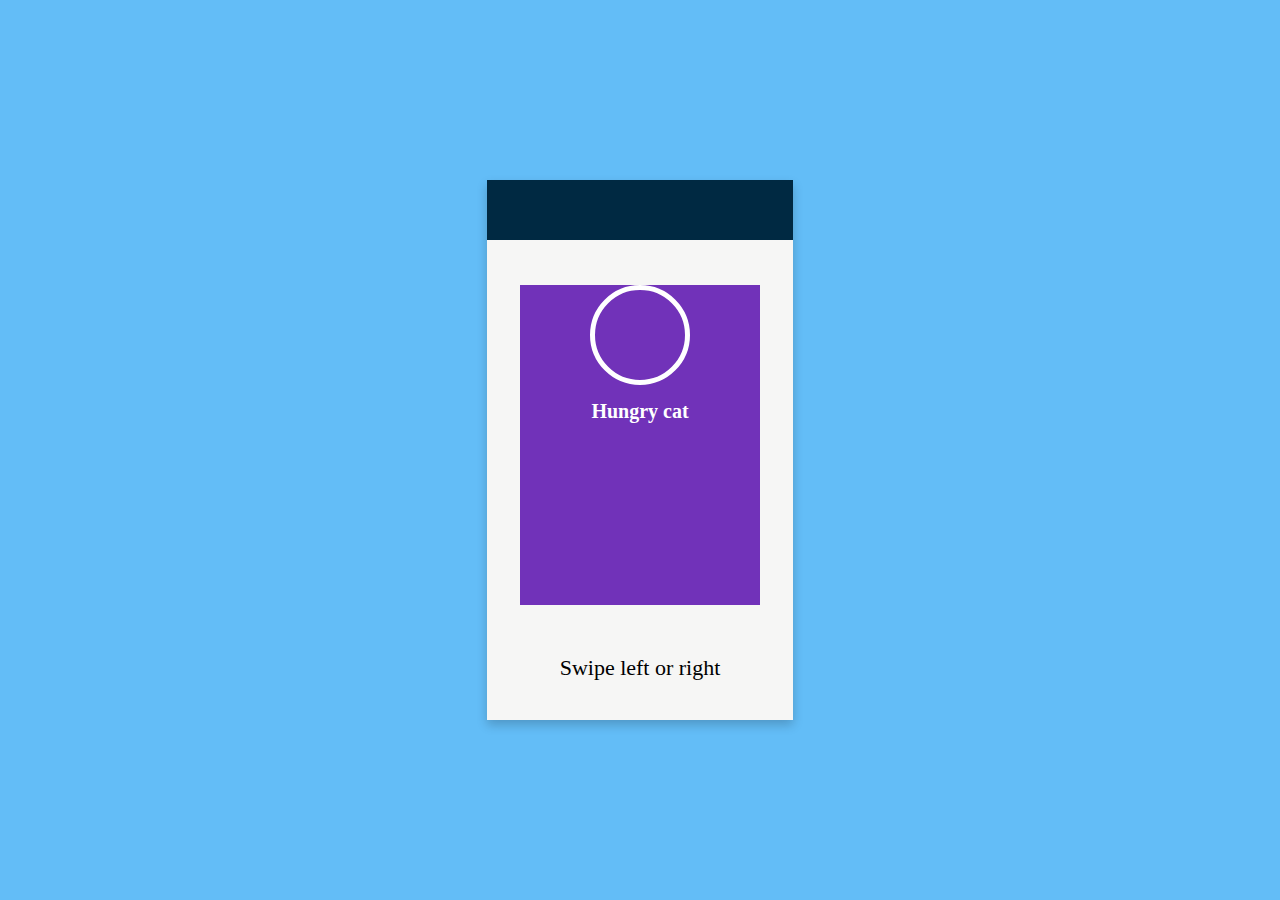
<file: tinder-like-card-swipe-interaction/index.html>
<!DOCTYPE html>
<html lang="en" >

<head>
  <meta charset="UTF-8">
  <title>Tinder-like Card Swipe Interaction</title>
  
  
  
      <link rel="stylesheet" href="./style.css">

  
</head>

<body>

  <div class="demo">
  <header class="demo__header"></header>
  <div class="demo__content">
    <div class="demo__card-cont">
      <div class="demo__card">
        <div class="demo__card__top brown">
          <img src="Burger.jpg" style="height: 100%;width: 100%; object-fit:contain">
        </div>
        <div class="demo__card__choice m--reject"></div>
        <div class="demo__card__choice m--like"></div>
        <div class="demo__card__drag"></div>
      </div>
      <div class="demo__card">
        <div class="demo__card__top purple">
          <div class="demo__card__img"></div>
          <p class="demo__card__name">Hungry cat</p>
        </div>
        <div class="demo__card__choice m--reject"></div>
        <div class="demo__card__choice m--like"></div>
        <div class="demo__card__drag"></div>
      </div>
    </div>
    <p class="demo__tip">Swipe left or right</p>
  </div>
</div>
  <script src='http://cdnjs.cloudflare.com/ajax/libs/jquery/2.1.3/jquery.min.js'></script>

  

    <script  src="./script.js"></script>




</body>

</html>
</file>
<file: tinder-like-card-swipe-interaction/style.css>
*, *:before, *:after {
  box-sizing: border-box;
  margin: 0;
  padding: 0;
}

html, body {
  font-size: 62.5%;
}

body {
  background: #63BDF7;
  overflow: hidden;
}

.demo {
  position: absolute;
  left: 50%;
  top: 50%;
  width: 30.6rem;
  height: 54rem;
  margin-left: -15.3rem;
  margin-top: -27rem;
  background: #F6F6F5;
  box-shadow: 0 0.5rem 1rem rgba(0, 0, 0, 0.2);
}
.demo__header {
  height: 6rem;
  background: #002942;
}
.demo__content {
  overflow: hidden;
  position: relative;
  height: 48rem;
  padding-top: 4.5rem;
  -webkit-user-select: none;
     -moz-user-select: none;
      -ms-user-select: none;
          user-select: none;
}
.demo__card-cont {
  position: relative;
  width: 24rem;
  height: 32rem;
  margin: 0 auto 5rem;
}
.demo__card {
  z-index: 2;
  position: absolute;
  left: 0;
  top: 0;
  width: 100%;
  height: 100%;
  -webkit-transform-origin: 50% 100%;
          transform-origin: 50% 100%;
}
.demo__card.reset {
  transition: -webkit-transform 0.3s;
  transition: transform 0.3s;
  transition: transform 0.3s, -webkit-transform 0.3s;
  -webkit-transform: translateX(0) !important;
          transform: translateX(0) !important;
}
.demo__card.reset .demo__card__choice {
  transition: opacity 0.3s;
  opacity: 0 !important;
}
.demo__card.inactive {
  transition: -webkit-transform 0.3s;
  transition: transform 0.3s;
  transition: transform 0.3s, -webkit-transform 0.3s;
}
.demo__card.to-left {
  -webkit-transform: translateX(-30rem) rotate(-30deg) !important;
          transform: translateX(-30rem) rotate(-30deg) !important;
}
.demo__card.to-right {
  -webkit-transform: translate(30rem) rotate(30deg) !important;
          transform: translate(30rem) rotate(30deg) !important;
}
.demo__card.below {
  z-index: 1;
}
.demo__card__top {
  height: 32.0rem;
}
.demo__card__top.purple {
  background: #7132B9;
}
.demo__card__top.blue {
  background: #248CB6;
}
.demo__card__top.indigo {
  background: #303F9F;
}
.demo__card__top.cyan {
  background: #26C6DA;
}
.demo__card__top.lime {
  background: #AFB42B;
}
.demo__card__top.brown {
  background: #795548;
}
.demo__card__img {
  overflow: hidden;
  width: 10rem;
  height: 10rem;
  margin: 0 auto 1.5rem;
  border-radius: 50%;
  border: 0.5rem solid #ffffff;
  background-image: url("//s3-us-west-2.amazonaws.com/s.cdpn.io/142996/profile/profile-512_5.jpg");
  background-size: cover;
}
.demo__card__name {
  text-align: center;
  font-size: 2rem;
  font-weight: bold;
  color: #fff;
}
.demo__card__btm {
  height: 11.5rem;
  background: #FFFFFF;
}
.demo__card__we {
  text-align: center;
  font-size: 2.2rem;
  line-height: 11.5rem;
}
.demo__card__choice {
  position: absolute;
  left: 0;
  top: 0;
  width: 100%;
  height: 100%;
  opacity: 0;
}
.demo__card__choice:before {
  content: "";
  position: absolute;
  left: 50%;
  top: 50%;
  width: 2rem;
  height: 2rem;
  margin-left: -1rem;
  color: #fff;
  border-radius: 50%;
  box-shadow: -2rem -3rem #fff, 2rem -3rem #fff;
}
.demo__card__choice:after {
  content: "";
  position: absolute;
  left: 50%;
  top: 50%;
  width: 4rem;
  height: 1.5rem;
  margin-left: -2rem;
  border: 0.6rem solid #fff;
  border-bottom: none;
  border-top-left-radius: 1.5rem;
  border-top-right-radius: 1.5rem;
}
.demo__card__choice.m--reject {
  background: #FF945A;
}
.demo__card__choice.m--like {
  background: #B1DA96;
}
.demo__card__choice.m--like:after {
  -webkit-transform: scaleY(-1);
          transform: scaleY(-1);
}
.demo__card__drag {
  z-index: 5;
  position: absolute;
  left: 0;
  top: 0;
  width: 100%;
  height: 100%;
  cursor: -webkit-grab;
  cursor: grab;
}
.demo__tip {
  text-align: center;
  font-size: 2.2rem;
}
</file>
